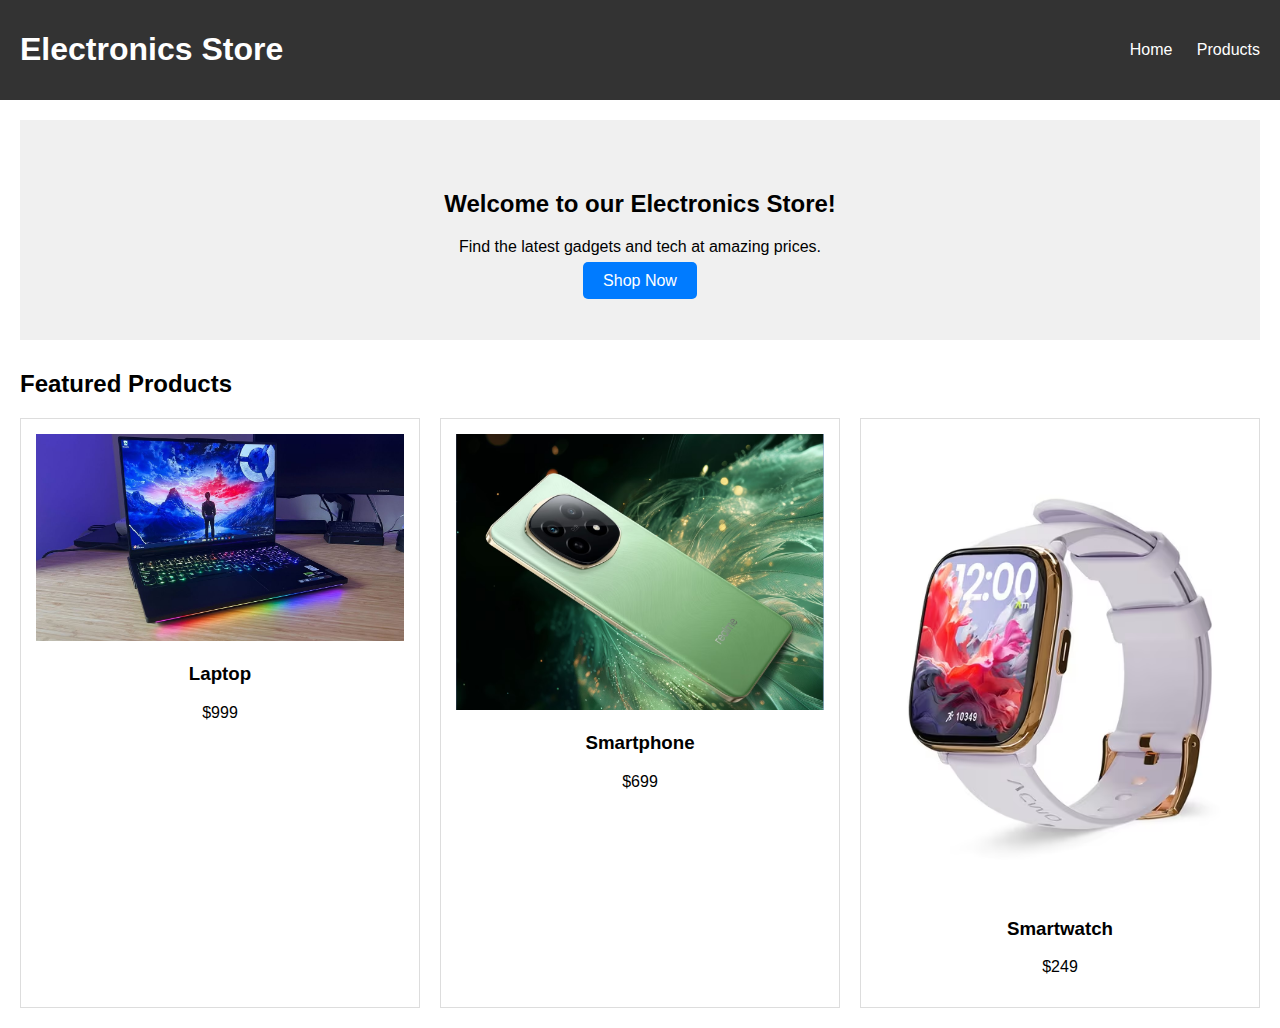
<file: Dynamic website/index.html>
<!DOCTYPE html>
<html lang="en">
<head>
    <meta charset="UTF-8">
    <meta name="viewport" content="width=device-width, initial-scale=1.0">
    <title>Electronics Shop</title>
    <link rel="stylesheet" href="style.css">
</head>
<body>

    <header>
        <h1>Electronics Store</h1>
        <nav>
            <a href="index.html">Home</a>
            <a href="products.html">Products</a>
        </nav>
    </header>

    <main id="home">
        <section class="hero">
            <h2>Welcome to our Electronics Store!</h2>
            <p>Find the latest gadgets and tech at amazing prices.</p>
            <a href="products.html" class="cta-button">Shop Now</a>
        </section>

        <section class="featured-products">
            <h2>Featured Products</h2>
            <div class="product-grid" id="featured-grid">
                </div>
        </section>
    </main>

    <script src="script.js"></script>
</body>
</html>
</file>
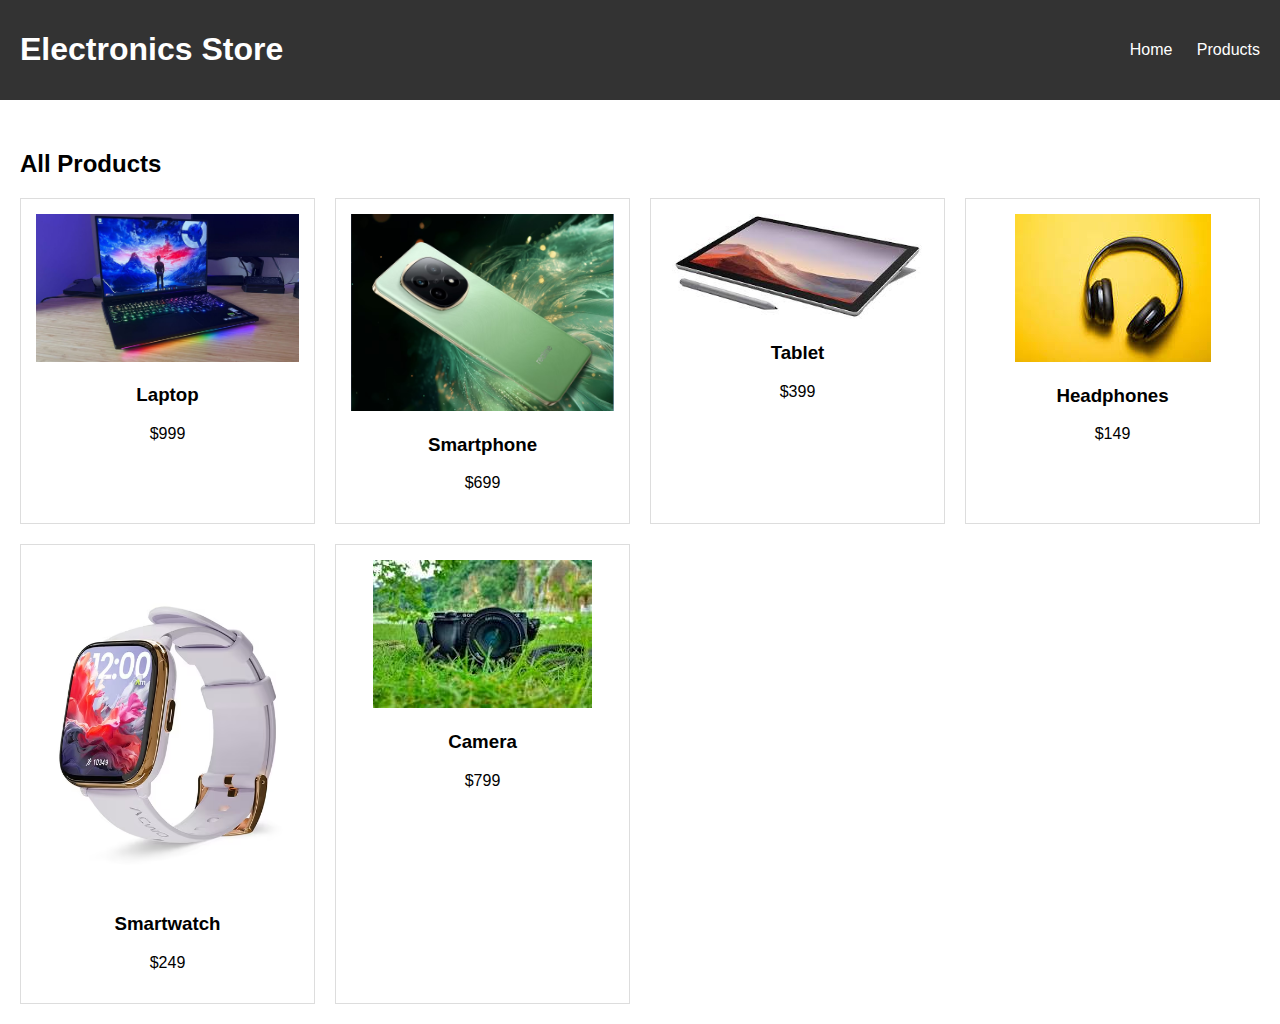
<file: Dynamic website/products.html>
<!DOCTYPE html>
<html lang="en">
<head>
    <meta charset="UTF-8">
    <meta name="viewport" content="width=device-width, initial-scale=1.0">
    <title>Products - Electronics Shop</title>
    <link rel="stylesheet" href="style.css">
</head>
<body>

    <header>
        <h1>Electronics Store</h1>
        <nav>
            <a href="index.html">Home</a>
            <a href="products.html">Products</a>
        </nav>
    </header>

    <main id="products">
        <section class="product-list">
            <h2>All Products</h2>
            <div class="product-grid" id="product-grid">
                </div>
        </section>
    </main>

    <script src="script.js"></script>
</body>
</html>
</file>
<file: Dynamic website/style.css>
/* style.css */

body {
    font-family: sans-serif;
    margin: 0;
    padding: 0;
}

header {
    background-color: #333;
    color: white;
    padding: 10px 20px;
    display: flex;
    justify-content: space-between;
    align-items: center;
}

nav a {
    color: white;
    text-decoration: none;
    margin-left: 20px;
}

main {
    padding: 20px;
}

.hero {
    text-align: center;
    padding: 50px 0;
    background-color: #f0f0f0;
}

.cta-button {
    background-color: #007bff;
    color: white;
    padding: 10px 20px;
    text-decoration: none;
    border-radius: 5px;
}

.featured-products, .product-list {
    margin-top: 30px;
}

.product-grid {
    display: grid;
    grid-template-columns: repeat(auto-fit, minmax(250px, 1fr));
    gap: 20px;
}

.product-item {
    border: 1px solid #ddd;
    padding: 15px;
    text-align: center;
}

.product-item img {
    max-width: 100%;
    height: auto;
}
</file>
